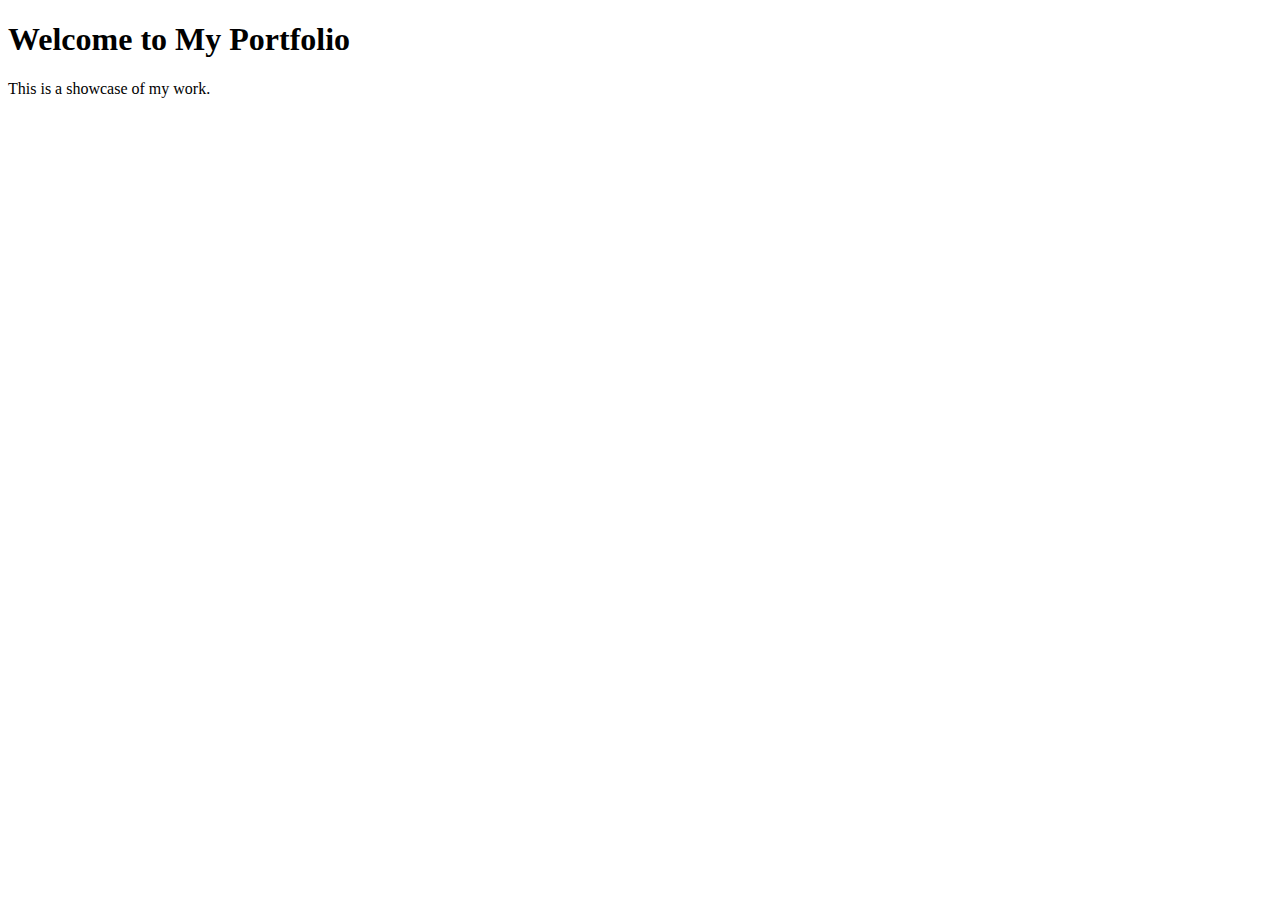
<file: index.html>
<!DOCTYPE html>
<html lang="en">
<head>
    <meta charset="UTF-8">
    <meta name="viewport" content="width=device-width, initial-scale=1.0">
    <title>My Portfolio</title>
</head>
<body>
    <h1>Welcome to My Portfolio</h1>
    <p>This is a showcase of my work.</p>
</body>
</html>
</file>
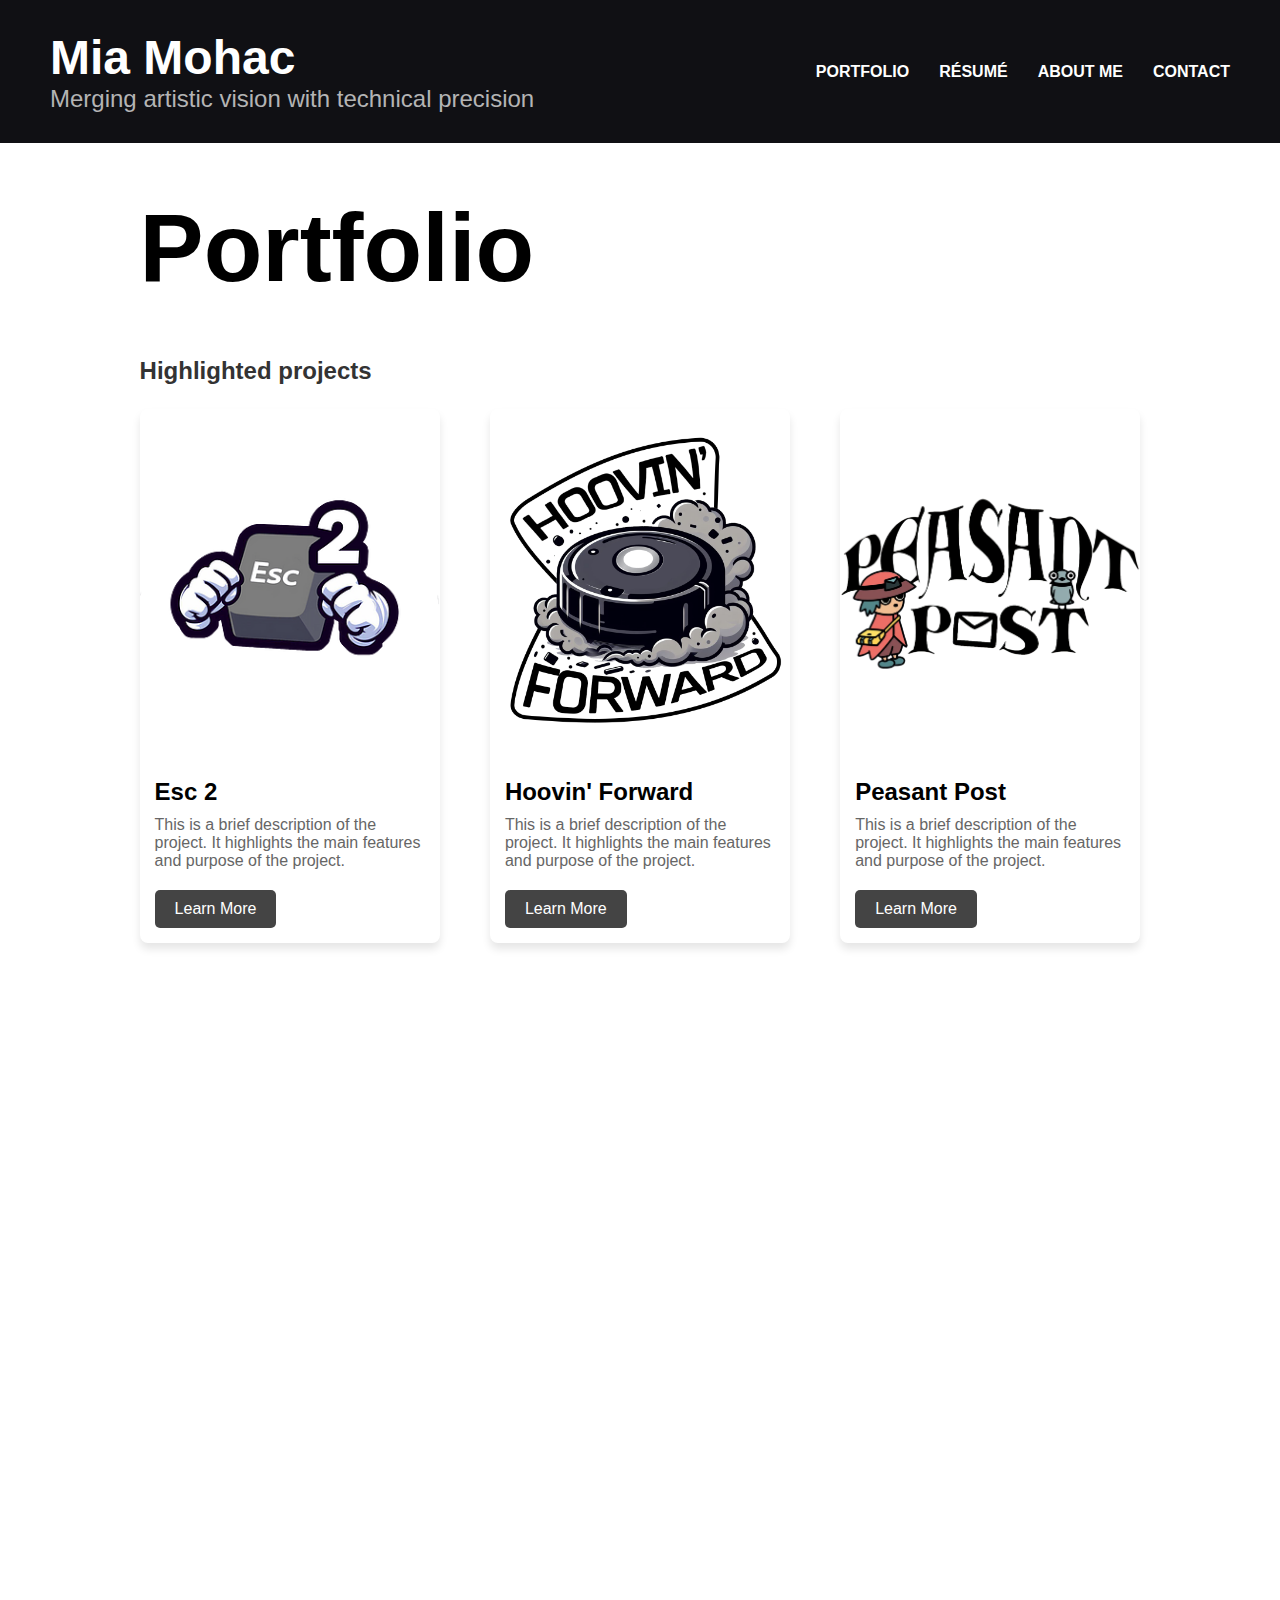
<file: docs/index.html>
<!DOCTYPE html>
<html lang="en">
<head>
    <link rel="icon" href="images/letter-m.png" type="image/png">
    <meta charset="UTF-8">
    <meta name="viewport" content="width=device-width, initial-scale=1.0">
    <title>Mia Mohac Portfolio</title>
    <link rel="stylesheet" href="css/global.css">
</head>
<body>
    <header>
        <div class="header-left">
            <h1 class="site-title"><a href="../index.html">Mia Mohac</a></h1>
            <h2>Merging artistic vision with technical precision</h2>
        </div>
        <div class="header-right">
            <a class="nav-link" href="index.html">Portfolio</a>
            <a class="nav-link" href="pages/resume.html">Résumé</a>
            <a class="nav-link" href="pages/about.html">About me</a>
            <a class="nav-link" href="pages/contact.html">Contact</a>
        </div>
    </header>

    <div class="container">
        <section class="section" id="section1">
        <div class="portfolio-header">
            <h2>Portfolio</h2>
        </div>
        <div class="highlighted-portfolios">
            <h3 class="heading-three">Highlighted projects</h3>
            <!-- <a href="#">More</a> -->
            </div>
            <div class="projects">
                <div class="card">
                    <a href="projects/esc2.html">
                    <img src="images/projects/esc2/ESCcard.png" href="projects/esc2.html" alt="Project Image" class="card-image">
                    </a>
                    <div class="card-content">
                        <h2 class="card-title">Esc 2</h2>
                        <p class="card-description">This is a brief description of the project. It highlights the main features and purpose of the project.</p>
                        <a href="projects/esc2.html" class="card-button">Learn More</a>
                    </div>
                </div>
                <div class="card">
                    <a href="projects/hoovin-forward.html">
                    <img href="projects/hoovin-forward.html" src="images/projects/hoovin/Hoovin1kFINAL.png" alt="Project Image" class="card-image">
                    </a>
                    <div class="card-content">
                        <h2 class="card-title">Hoovin' Forward</h2>
                        <p class="card-description">This is a brief description of the project. It highlights the main features and purpose of the project.</p>
                        <a href="projects/hoovin-forward.html" class="card-button">Learn More</a>
                    </div>
                </div>
                <div class="card">
                    <a href="projects/peasant-post.html">
                    <img href="projects/peasant-post.html" src="images/projects/peasant/cards.png" alt="Project Image" class="card-image">
                    </a>
                    <div class="card-content">
                        <h2 class="card-title">Peasant Post</h2>
                        <p class="card-description">This is a brief description of the project. It highlights the main features and purpose of the project.</p>
                        <a href="projects/peasant-post.html" class="card-button">Learn More</a>
                    </div>
                </div>
            </div>
        </section>

            <div class="medium-divider"></div>

        <section class="section" id="section2">
            <div class="skills-section">
                <div class="education-skills-header">
                    <h2>Skills</h2>
                </div>
                <div class="skills-container">
                    <div class="skills-column">
                        <h3 class="skills-heading">Programming Languages</h3>
                        <div class="skill-button">
                            <img src="images/skills/csharp.png" alt="C# Logo" class="skill-logo">
                            <span class="skill-name">C#</span>
                        </div>
                        <div class="skill-button">
                            <img src="images/skills/Cpp.png" alt="C++ Logo" class="skill-logo">
                            <span class="skill-name">C++</span>
                        </div>
                        <div class="skill-button">
                            <img src="images/skills/python.png" alt="Python  Logo" class="skill-logo">
                            <span class="skill-name">Python </span>
                        </div>
                        <div class="skill-button">
                            <img src="images/skills/r.png" alt="R  Logo" class="skill-logo">
                            <span class="skill-name">R </span>
                        </div>
                    </div>
                    <div class="skills-column">
                        <h3 class="skills-heading">Game Engines</h3>
                        <div class="skill-button">
                            <img src="images/skills/unrealengine.png" alt="Unreal Engine Logo" class="skill-logo">
                            <span class="skill-name">Unreal Engine</span>
                        </div>
                        <div class="skill-button">
                            <img src="images/skills/unity.png" alt="Unity Logo" class="skill-logo">
                            <span class="skill-name">Unity</span>
                        </div>
                    </div>
                    <div class="skills-column">
                        <h3 class="skills-heading">IDEs</h3>
                        <div class="skill-button">
                            <img src="images/skills/Visual Studio.png" alt="Visual Studio Logo" class="skill-logo">
                            <span class="skill-name">Visual Studio</span>
                        </div>
                    </div>
                    <div class="skills-column">
                        <h3 class="skills-heading">Source Control Tools</h3>
                        <div class="skill-button">
                            <img src="images/skills/git.png" alt="Git Logo" class="skill-logo">
                            <span class="skill-name">Git</span>
                        </div>
                        <div class="skill-button">
                            <img src="images/skills/github.png" alt="Github Logo" class="skill-logo">
                            <span class="skill-name">Github</span>
                        </div>
                    </div>
                    <div class="skills-column">
                        <h3 class="skills-heading">3D Modelling Engine</h3>
                        <div class="skill-button">
                            <img src="images/skills/blender.png" alt="Blender Logo" class="skill-logo">
                            <span class="skill-name">Blender</span>
                        </div>
                        <div class="skill-button">
                            <img src="images/skills/3ds.png" alt="Autodesk 3DS Max Logo" class="skill-logo">
                            <span class="skill-name">Autodesk 3DS Max</span>
                        </div>
                    </div>
                    <div class="skills-column">
                        <h3 class="skills-heading">Adobe Suite</h3>
                        <div class="skill-button">
                            <img src="images/skills/Photoshop.png" alt="Photoshop Logo" class="skill-logo">
                            <span class="skill-name">Photoshop</span>
                        </div>
                        <div class="skill-button">
                            <img src="images/skills/Illustrator.png" alt="Illustrator Logo" class="skill-logo">
                            <span class="skill-name">Illustrator</span>
                        </div>
                        <div class="skill-button">
                            <img src="images/skills/Substance 3D Designer.png" alt="Substance 3D Designer Logo" class="skill-logo">
                            <span class="skill-name">Substance 3D Designer</span>
                        </div>
                        <div class="skill-button">
                            <img src="images/skills/substance painterPNG.png" alt="Substance Painter Logo" class="skill-logo">
                            <span class="skill-name">Substance Painter</span>
                        </div>
                        <div class="skill-button">
                            <img src="images/skills/After Effects.png" alt="After Effects Logo" class="skill-logo">
                            <span class="skill-name">After Effects</span>
                        </div>
                        <div class="skill-button">
                            <img src="images/skills/Premiere Pro.png" alt="Premiere Pro Logo" class="skill-logo">
                            <span class="skill-name">Premiere Pro</span>
                        </div>
                        <div class="skill-button">
                            <img src="images/skills/Acrobat.png" alt="Acrobat Logo" class="skill-logo">
                            <span class="skill-name">Acrobat</span>
                        </div>
                    </div>
                    <div class="skills-column">
                        <h3 class="skills-heading">Methodologies</h3>
                        <div class="skill-button">
                            <img src="images/skills/Agile.png" alt="Agile Logo" class="skill-logo">
                            <span class="skill-name">Agile (Scrum, Kanban)</span>
                        </div>
                        <div class="skill-button">
                            <img src="images/skills/oop.png" alt="OOP Logo" class="skill-logo">
                            <span class="skill-name">OOP</span>
                        </div>
                    </div>
                    <div class="skills-column">
                        <h3 class="skills-heading">Workload Management Platforms</h3>
                        <div class="skill-button">
                            <img src="images/skills/Trello.png" alt="Trello Logo" class="skill-logo">
                            <span class="skill-name">Trello</span>
                        </div>
                        <div class="skill-button">
                            <img src="images/skills/Miro.png" alt="Miro Logo" class="skill-logo">
                            <span class="skill-name">Miro</span>
                        </div>
                        <div class="skill-button">
                            <img src="images/skills/Notion.png" alt="Notion Logo" class="skill-logo">
                            <span class="skill-name">Notion</span>
                        </div>
                    </div>
                    <div class="skills-column">
                        <h3 class="skills-heading">Website Development</h3>
                        <div class="skill-button">
                            <img src="images/skills/html.png" alt="HTML Logo" class="skill-logo">
                            <span class="skill-name">HTML</span>
                        </div>
                        <div class="skill-button">
                            <img src="images/skills/css.png" alt="CSS Logo" class="skill-logo">
                            <span class="skill-name">CSS</span>
                        </div>
                    </div>
                    <div class="skills-column">
                        <h3 class="skills-heading">Microsoft Office</h3>
                        <div class="skill-button">
                            <img src="images/skills/Word.png" alt="Word Logo" class="skill-logo">
                            <span class="skill-name">Word</span>
                        </div>
                        <div class="skill-button">
                            <img src="images/skills/Excel.png" alt="Excel Logo" class="skill-logo">
                            <span class="skill-name">Excel</span>
                        </div>
                        <div class="skill-button">
                            <img src="images/skills/PowerPoint.png" alt="PowerPoint Logo" class="skill-logo">
                            <span class="skill-name">PowerPoint</span>
                        </div>
                    </div>
                </div>
            </section>

                <div class="medium-divider"></div>

            <section class="section" id="section3">
                <div class="portfolio-header">
                    <h2>Education</h2>
                </div>
            <div class="education-container">
                <div class="education-section">
                    <div class="education-main">
                        <div class="education-details">
                            <h3 class="university-name">Master of Science in Game Studies and Engineering</h3>
                            <p class="university-location">Alpen-Adria Universität Klagenfurt, Austria</p>
                            <p class="time-frame"><i>Oct 2021 - Feb 2024</i></p>
                            <p class="degree">Master's thesis project: Exploring Betterment of User Interfaces in Video Games through Virtual Reality</p>
                        </div>
                        <div class="education-logo">
                            <img src="images/klagenfurtUni.png" alt="University Logo" class="logo">
                        </div>
                    </div>
                    <div class="additional-info">
                        <p> <b>Master’s Thesis Project:</b> The Master’s thesis addresses the often-overlooked issue of visual impairments in video game design by examining common visual impairments and proposing tailored combinations of existing game features for improved accessibility. Utilizing a heuristic approach, the research evaluates a Virtual Reality (VR) simulation artifact that depicts various visual impairments, enabling the adjustment of UI elements according to specific impairments. Proposed solutions are discussed with healthcare experts to gain qualitative feedback. By offering customized solutions for each visual impairment, this study aims to enhance accessibility guidelines in video games. The findings are expected to contribute valuable insights for the video game industry, promoting the development of more inclusive and engaging gaming experiences for all players, including those with visual impairments.</p>
                        <p><b>Relevant Coursework:</b>  “Game Studies”, “Issues in Game Studies: Survival Horror”, “Advanced Topics in Game Research and Game Engineering”, “Representation and Configuration in Games”, “Game Production”, “Practical Game Engineering”.</p>
                        <p><b>Key Skills Developed:</b>  Virtual Reality (VR) game development, Unity, C++, C#, Time and Project Management, Creative Content Creation, Problem Solving, Research, Accessibility</p>
                        <p><b>Extracurricular Activities:</b> Klagenfurt Critical/Coding Game Lab (KCGL) - The KCGL is a junior research hub. I was attending regular game labs, events and other activities, as well as exchanging and advancing the ideas on the development and study of videogames.</p>
                        <p><b>Notable project:</b>  Group game “Blooming Regards” (https://dehayat.itch.io/blooming-regards) for one of the Practical Game Engineering module. The game was made around the concept of a one-button game. </p>
                    </div>
                </div>

                <div class="small-divider"></div>

                <div class="education-section">
                    <div class="education-main">
                        <div class="education-details">
                            <h3 class="university-name">Bachelor of Science (Hons) in Games Technology</h3>
                            <p class="university-location">Coventry University, United Kingdom</p>
                            <p class="time-frame"><i>Sep 2018 - May 2021</i></p>
                            <p class="degree">Dissertation Research project: Developing an Algorithm-Based Material Generation Workflow for Producing Realistic PBR Materials</p>
                        </div>
                        <div class="education-logo">
                            <img src="images/CovUni.png" alt="University Logo" class="logo">
                        </div>
                    </div>
                    <div class="additional-info">
                        <p><b>Dissertation Research Project:</b> This dissertation explores the feasibility of developing a universal algorithmic workflow for creating Physically Based Rendering (PBR) materials that can be applied across various software platforms used by game developers and material artists. Through a literature review and an anonymous online survey targeting game development professionals, the study examines existing PBR workflows and the features of the top three material editing software. The findings reveal that while PBR materials rely on physical and mathematical principles, creating a single algorithmic workflow applicable to all software is not feasible. Instead, the study concludes that PBR material generation involves artistic expression, which varies across platforms. Future research should focus on developing specific workflows tailored to individual software to enhance the creation of realistic PBR materials. </p>
                        <p><b>Relevant Coursework:</b>  “Programming, Algorithms, and Data Structure”, “Concept Development for Games Design”, “Advanced Games Programming”, “Graphics Programming for Games Development”, “Physics Programming for Games Development”. </p>
                        <p><b>Key Skills Developed:</b> Unity, C++, C#, Python, Time and Project Management, Creative Content Creation, Problem Solving, GLSL, Shaders, Autodesk 3DS Max, Virtual Reality (VR). </p>
                        <p><b>Extracurricular Activities:</b> Games Society - Attended weekly meetings, shared ideas and discussed game development. </p>
                        <p><b>Certifications or Special Programs:</b></p>
                        <p>Adobe Certified Associate in Graphic Design & Illustration Using Adobe (May 2021 · Apr 2024) </p>
                        <p>Adobe Certified Associate in Visual Design Using Adobe Photoshop (Feb 2020 · Feb 2023) </p>
                        <p><b>Projects:</b> Developed various game prototype projects focussing on different areas of development based on the module requirements (design, graphics and physics programming, unity game development, VR development etc). </p>
                    </div>
                </div>
            </div>
        </section>
        </div>

        <div class="big-divider"></div>

        <script src="js/scripts.js"></script>
    </body>
    </html>
</file>
<file: docs/css/global.css>
/* GLOBAL CSS */
a {
    text-decoration:none;
}


body {
    font-family: Arial, sans-serif;
    margin: 0;
    padding: 0;
    box-sizing: border-box;
}

/* HEADER */

header {
    display: flex;
    justify-content: space-between;
    align-items: center;
    padding: 30px 50px;
    background-color: #101014;
    color: white;
}
.header-left {
    display: flex;
    flex-direction: column;
}
.header-left h1 {
    margin: 0;
    font-size: 3em;
}

.nav-link {
    color: #fff;
    text-decoration: none;
    font-size: 1.2em;
    position: relative;
    padding: 5px 0;
    z-index: 1;
}

.nav-link::after {
    content: '';
    position: absolute;
    left: 0;
    bottom: -3px;
    width: 0;
    height: 3px;
    background-color: #fff;
    transition: width 0.3s ease;
    z-index: -1;
}

.nav-link:hover::after {
    width: 100%;
}
.header-left h2 {
    margin: 0;
    font-size: 1.5em;
    font-weight: lighter;
    color: #b4b4b4;
}
.header-right {
    display: flex;
    gap: 30px;
}
.header-right a {
    font-size: 1em;
    font-weight: bold;
    text-decoration: none;
    color: white;
    text-transform: uppercase;
}
.container {
    padding: 50px;
    max-width: 1920px;
    margin: 0px 7%;
}
.portfolio-header, .education-skills-header {
    display: flex;
    justify-content: space-between;
    align-items: center;
    padding-bottom: 10px;
    margin-bottom: 20px;
}
.portfolio-header h2, .education-skills-header h2 {
    font-size: 6em;
    font-weight: bold;
    margin: 0;
}
.site-title a {
    color: #fff;
    text-decoration: none; /* Remove underline */
}


/* PORTFOLIO */

.highlighted-portfolios {
    display: flex;
    align-items: center;
    justify-content: space-between;
    font-size: 1.5em;
    font-weight: bold;
    text-decoration: none;
    color: #333;
    margin-left: auto;
}
.highlighted-portfolios a {
    font-size: 1em;
    font-weight: bold;
    text-decoration: none;
    color: #333;
    margin-left: auto;
}

.projects {
    display: flex;
    justify-content: space-between;
    flex-wrap: wrap;
}
.project {
    width: 30%;
    text-align: center;
    margin-bottom: 20px;
}
.project img {
    width: 100%;
    background-color: grey;
    height: 300px;
}
.project h3 {
    font-size: 1.2em;
    margin: 10px 0;
}
.project p {
    font-size: 0.9em;
    color: #666;
    text-align: justify;
}
.skills-section {
    margin-top: 100px;
}
.skills-container {
    display: flex;
    flex-wrap: wrap;
    gap: 20px;
}
.skills-category {
    flex: 1;
    min-width: 250px;
    margin-bottom: 20px;
}
.skills-category h3 {
    font-size: 2em;
    font-weight: bold;
    margin: 20px 0 10px;
}
.skills-list {
    list-style-type: none;
    padding: 0;
}
.skills-list li {
    margin-bottom: 10px;
    font-size: 1em;
    color: #333;
}
.skills-list ul {
    list-style-type: disc;
    margin-left: 20px;
}
.skills-list li strong {
    color: #000;
}
.skills-list li em {
    font-style: italic;
}
.skills-section p {
    font-size: 1em;
    color: #333;
    margin: 5px 0;
}
.heading-three{
    font-size: 1em;
    color: #333;
}

/* CARDS */

.card {
    width: 30%;
    background-color: #fff;
    box-shadow: 0 6px 8px rgba(0, 0, 0, 0.1);
    border-radius: 8px;
    overflow: hidden;
    transition: transform 0.2s;
}

.card:hover {
    transform: scale(1.025);
}

.card-image {
    width: 100%;
    height: 350px;
    object-fit: contain;
}

.card-content {
    padding: 15px;
}

.card-title {
    font-size: 1.5em;
    margin: 0 0 10px;
}

.card-description {
    font-size: 1em;
    color: #666;
    margin: 0 0 20px;
}

/*      FADE IN ANIMATION FOR THE HEADER OF EACH SECTION --> MADE REDUNTANT
.fadein {
    animation: fadeIn 1s ease-in-out;
}
    */

.card-button {
    display: inline-block;
    padding: 10px 20px;
    background-color: #444;
    color: #fff;
    text-decoration: none;
    border-radius: 5px;
    transition: background-color 0.2s;
}

.card-button:hover {
    background-color: #222;
}

/* SKILLS */

.skills-container {
    display: flex;
    flex-wrap: wrap;
    justify-content: space-around;
    gap: 20px;
}

.skills-column {
    flex: 1;
    min-width: 250px;
    max-width: 20%;
    height: auto;
    background-color: #fff;
    box-shadow: 0 4px 8px rgba(0, 0, 0, 0.1);
    border-radius: 5px;
    padding: 20px;
    box-sizing: border-box;
    transition: transform 0.3s ease;
}

.skills-heading {
    font-size: 1.5em;
    margin-bottom: 20px;
    color: #333;
}

.skill-button {
    display: flex;
    align-items: center;
    background-color: #444;
    color: white;
    padding: 8px 10px;
    border-radius: 5px;
    text-decoration: none;
    transition: background-color 0.3s ease;
    cursor: pointer;
    margin-bottom: 10px;
}

.skill-button:hover {
    background-color: #333;
}

.skill-logo {
    width: 50px;
    height: 50px;
    margin-right: 10px;
}

.skill-name {
    font-size: 1.1em;
    font-weight: bold;
}

/* ////         EDUCATION          //// */

.education-container {
    display: flex;
    flex-direction: column;
    align-items: center;
    width: 100%;
}

.education-section {
    width: 100%;
    background-color: #fff;
    box-shadow: 0 4px 8px rgba(0, 0, 0, 0.1);
    border-radius: 5px;
    margin-bottom: 20px;
    transition: transform 0.3s ease;
    overflow: hidden;
}

.education-main {
    display: flex;
    align-items: center;
    width: 100%;
    padding: 20px;
    box-sizing: border-box;
    cursor: pointer;
}

.education-section:hover{
    transform: scale(1.02);
}

.education-logo {
    width: 20%;
    display: flex;
    justify-content: center;
    align-items: center;
}

.logo {
    max-width: 100%;
    max-height: 100%;
    padding: 20px;
}

.education-details {
    width: 80%;
    padding-left: 20px;
    box-sizing: border-box;
}

.university-name {
    font-size: 1.8em;
    margin: 0 0 10px;
    color: #333;
}

.university-location,
.time-frame,
.degree {
    font-size: 1.2em;
    margin: 5px 0;
    color: #666;
}

.small-divider {
    width: 100%;
    height: 20px;
    background-color: transparent;
}

.medium-divider {
    width: 100%;
    height: 80px;
    background-color: transparent;
}

.big-divider {
    width: 100%;
    height: 200px;
    background-color: transparent;
}

.additional-info {
    width: 100%;
    padding: 0px 20px 20px 40px;
    color: #666;
    box-sizing: border-box;
    max-height: 0;
    overflow: hidden;
    transition: max-height 0.5s ease-in-out, opacity 0.5s ease-in-out;
    opacity: 0;
}

.education-section.expanded .additional-info {
    max-height: 500px; /* Adjust according to the content size */
    opacity: 1;
}

/*       SECTION ANIMATION FADE IN          */

.section {
    opacity: 0;
    transform: translateY(20px);
    transition: opacity 1s ease-in-out, transform 1s ease-in-out;
}

.section.visible {
    opacity: 1;
    transform: translateY(0);
}

/* ABOUT ME / SETTINGS */
.content-wrapper {
    display: flex;
    justify-content: space-between;
    align-items: center;
    margin-top: 0px;
    margin-right: 0px;
    margin-left: 0px;
}

.image-container-about {
    margin-top: 50px;
    width: 35%;
    margin-bottom: 20px;
}

.image-container-about img {
    width: 100%;
    height: auto;
    display: block;
}

.text-content {
    text-align: justify;
    line-height: 1.45;
    width: 100%;
    padding-right: 50px;
}


/*       DARK MODE AND LIGHT MODE   <button id="theme-toggle" class="theme-toggle">Toggle Dark/Light Mode</button>       */
/* Light Mode Variables */
:root {
    --bg-color: #f4f4f4;
    --text-color: #000;
    --header-bg-color: #333;
    --nav-link-color: #fff;
    --nav-link-hover-color: #fff;
    --section-bg-color: #fff;
}

/* Dark Mode Variables */
body.dark-mode {
    --bg-color: #121212;
    --text-color: #fff;
    --header-bg-color: #1e1e1e;
    --nav-link-color: #ddd;
    --nav-link-hover-color: #ddd;
    --section-bg-color: #1e1e1e;
}

/*  ///         KEYFRAMES           ///     */

@keyframes fadeIn {
    from {
        opacity: 0;
        transform: translateY(-20px);
    }
    to {
        opacity: 1;
        transform: translateY(0);
    }
}

@media (max-width: 768px) {
    .projects {
        flex-direction: column;
        align-items: center;
        margin: 10px -50px;
    }
    .project {
        width: 100%;
    }
    .portfolio-header, .education-skills-header {
        display: flex;
        flex-direction: column;
        justify-content: space-between;
        align-items: center;
        padding-bottom: 10px;
        margin-bottom: 20px;
    }
    .portfolio-header h2, .education-skills-header h2 {
        font-size: 5em;
        margin: 10px -50px;
    }
    .portfolio-header a, .education-skills-header a {
        font-size: 1.5em;
        font-weight: bold;
        text-decoration: none;
        color: #333;
        margin: 10px -50px;
    }
    .skills-container {
        flex-direction: column;
    }
}
</file>
